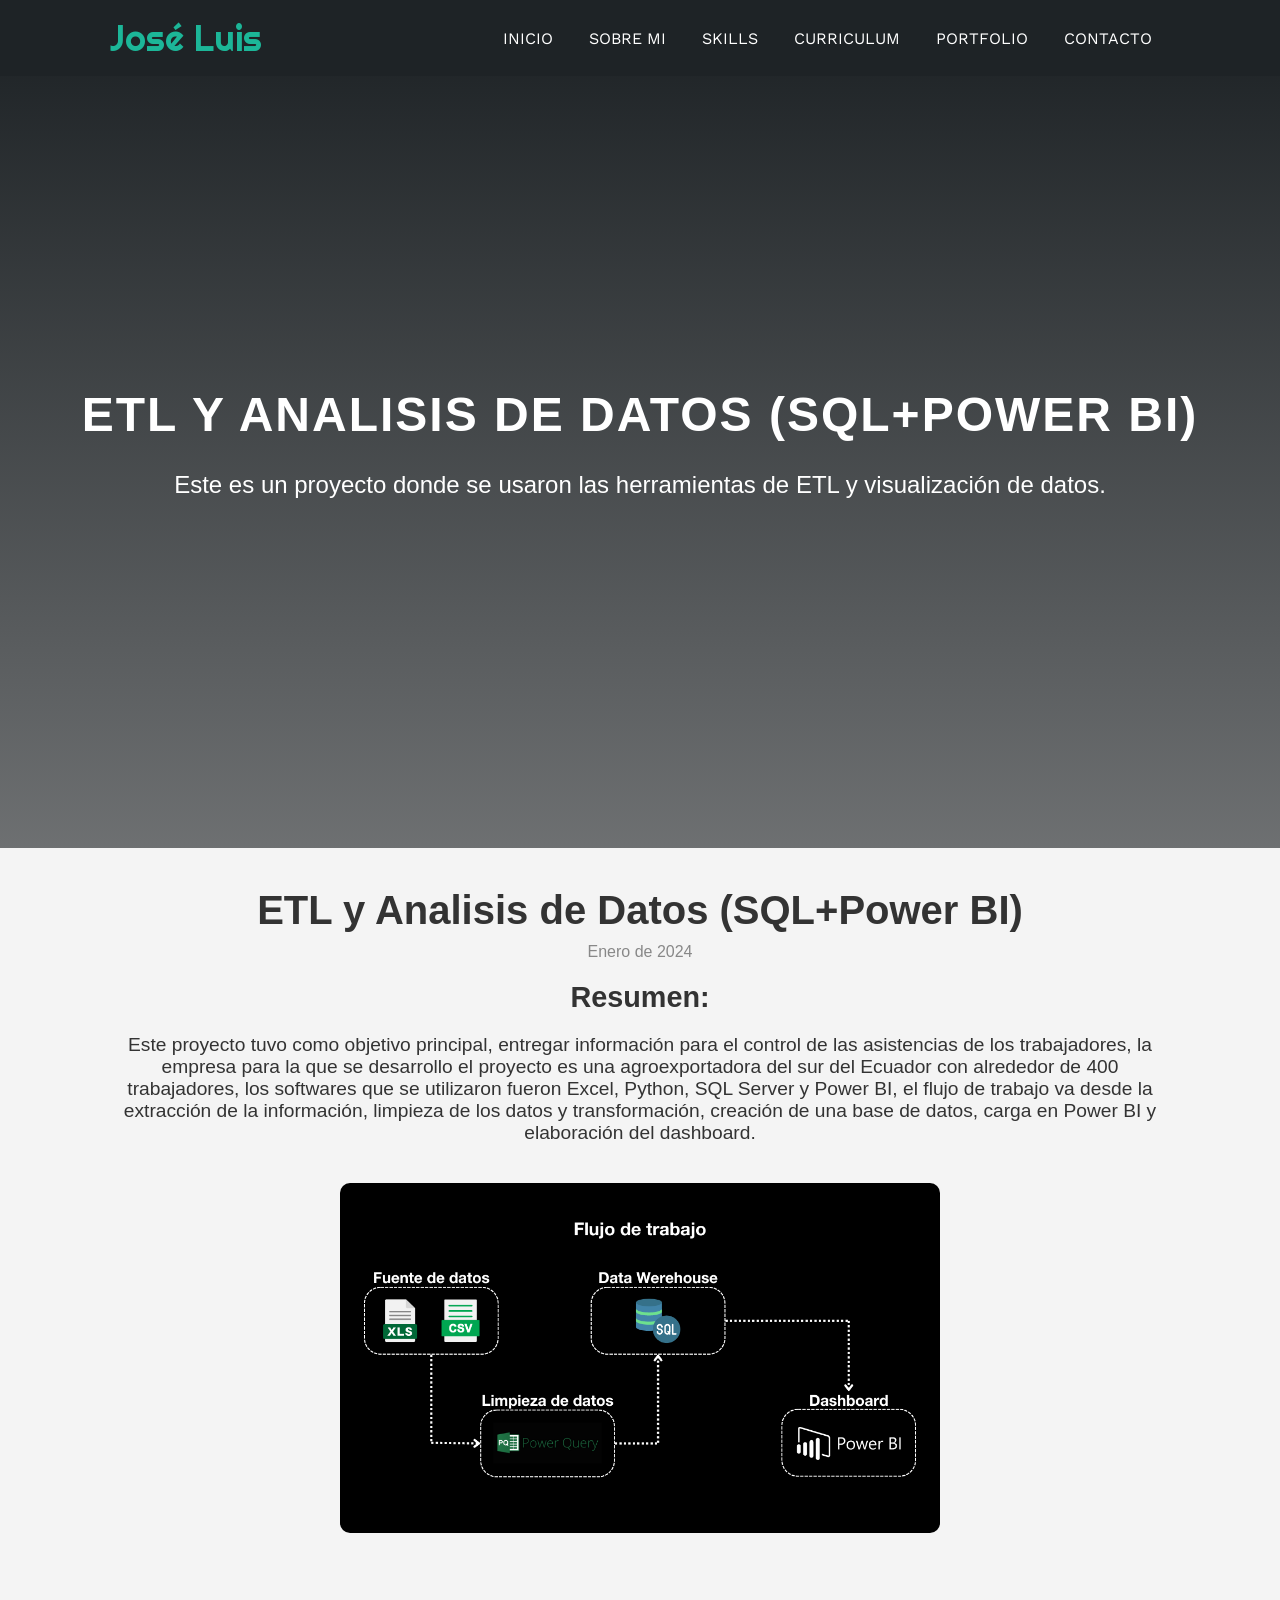
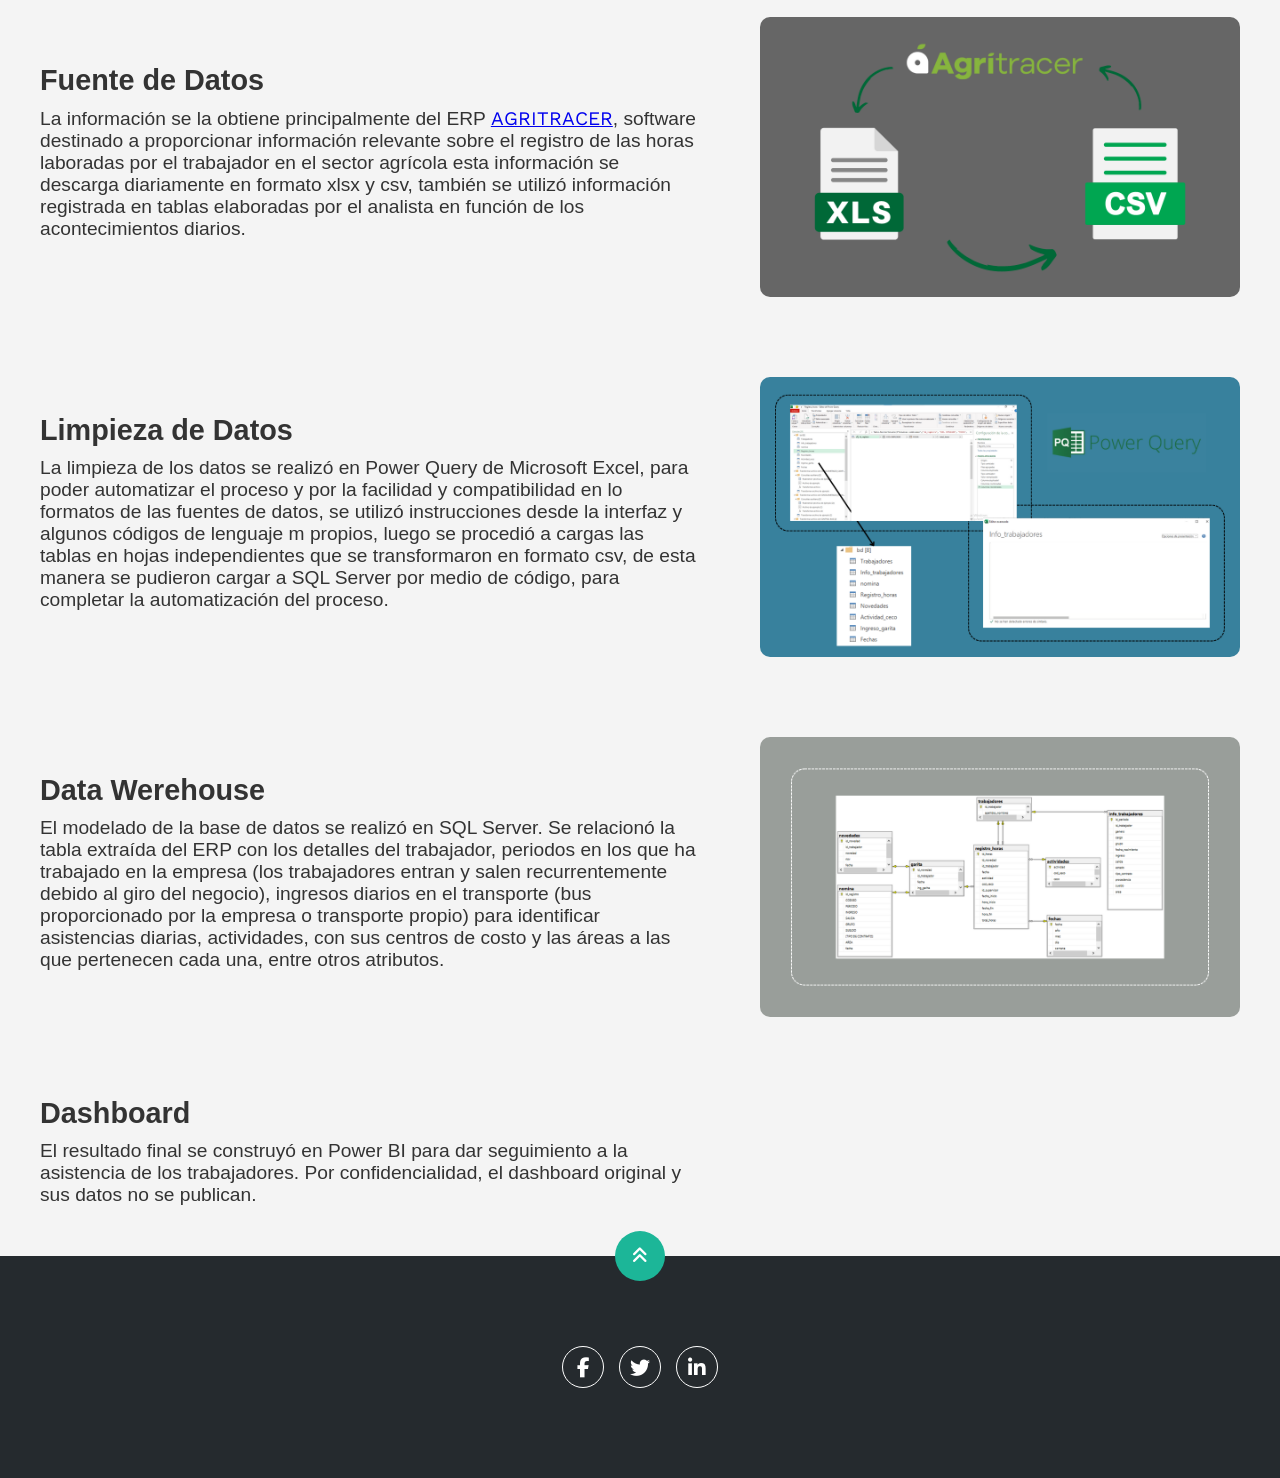
<file: index.html>
<!DOCTYPE html>
<html lang="en">
<head>
    <meta charset="UTF-8">
    <meta http-equiv="X-UA-Compatible" content="IE=edge">
    <meta name="viewport" content="width=device-width, initial-scale=1.0">
    <link rel="stylesheet" href="https://cdnjs.cloudflare.com/ajax/libs/font-awesome/6.1.2/css/all.min.css"
        integrity="sha512-1sCRPdkRXhBV2PBLUdRb4tMg1w2YPf37qatUFeS7zlBy7jJI8Lf4VHwWfZZfpXtYSLy85pkm9GaYVYMfw5BC1A=="
        crossorigin="anonymous" referrerpolicy="no-referrer" />
    <title>ETL y Análisis de Datos</title>
    <link rel="stylesheet" href="estilo.css">
</head>
<body>
    <!--MENU ENCABEZADO-->
    <div class="contenedor-header">
        <header>
            <div class="logo">
                <a href="https://ppluis84.github.io/Portafolio/">José Luis</a>
            </div>
            <nav id="nav">
                <ul>
                    <li><a href="https://ppluis84.github.io/Portafolio/#inicio" onclick="seleccionar()">INICIO</a></li>
                    <li><a href="https://ppluis84.github.io/Portafolio/#sobremi" onclick="seleccionar()">SOBRE MI</a></li>
                    <li><a href="https://ppluis84.github.io/Portafolio/#skills" onclick="seleccionar()">SKILLS</a></li>
                    <li><a href="https://ppluis84.github.io/Portafolio/#curriculum" onclick="seleccionar()">CURRICULUM</a>
                    </li>
                    <li><a href="https://ppluis84.github.io/Portafolio/#portfolio" onclick="seleccionar()">PORTFOLIO</a>
                    </li>
                    <li><a href="https://ppluis84.github.io/Portafolio/#contacto" onclick="seleccionar()">CONTACTO</a></li>
                </ul>
            </nav>
            <div class="nav-responsive" onclick="mostrarOcultarMenu()">
                <i class="fa-solid fa-bars"></i>
            </div>
        </header>
    </div>
    <br><br>
    <!--SECCION INICIO-->
    <div id="inicio" class="inicio">
        <div class="contenido">
            <h1>ETL y Analisis de Datos (SQL+Power BI)</h1>
            <br>
            <p>Este es un proyecto donde se usaron las herramientas de ETL y visualización de datos.</p>
        </div>
    </div>
    <!--SECCION RESUMEN-->
    <div class="resumen">
        <h2>ETL y Analisis de Datos (SQL+Power BI)</h2>
        <p class="fecha">Enero de 2024</p>
        <h3>Resumen:</h3>
        <p class="descripcion">Este proyecto tuvo como objetivo principal, entregar información para el control de las asistencias de los trabajadores, la empresa para la que se desarrollo el proyecto es una agroexportadora del sur del Ecuador con alrededor de 400 trabajadores, los softwares que se utilizaron fueron Excel, Python, SQL Server y Power BI, el flujo de trabajo va desde la extracción de la información, limpieza de los datos y transformación, creación de una base de datos, carga en Power BI y elaboración del dashboard.</p>
        <br>
        <img src="img/p1.png" alt="Flujo de trabajo">
    </div>
       <!--SECCION FUENTE DE DATOS-->
    <div class="seccion">
        <div class="contenedor">
            <div class="texto">
                <h3>Fuente de Datos</h3>
                <p class="descripcion">La información se la obtiene principalmente del ERP <a
                        href="https://www.agritracer.app/" target="_blank">AGRITRACER</a>, software destinado a proporcionar
                    información relevante sobre el registro de las horas laboradas por el trabajador en el sector agrícola
                    esta información se descarga diariamente en formato xlsx y csv, también se utilizó información
                    registrada en tablas elaboradas por el analista en función de los acontecimientos diarios.</p>
            </div>
            <img src="img/p2.png" alt="Imagen descriptiva">
        </div>
    </div>
        </div>
       <!--SECCION LIMPIEZA DE DATOS-->
    <div class="seccion">
        <div class="contenedor">
            <div class="texto">
                <h3>Limpieza de Datos</h3>
                <p class="descripcion">La limpieza de los datos se realizó en Power Query de Microsoft Excel, para poder
                    automatizar el proceso y por la facilidad y compatibilidad en lo formatos de las fuentes de datos, se
                    utilizó instrucciones desde la interfaz y algunos códigos de lenguaje m propios, luego se procedió a
                    cargas las tablas en hojas independientes que se transformaron en formato csv, de esta manera se
                    pudieron cargar a SQL Server por medio de código, para completar la automatización del proceso.</p>
            </div>
            <img src="img/p3.png" alt="Imagen descriptiva">
        </div>
    </div>
    <!-- SECCION DATA WEREHOUSE -->
    <div class="seccion">
        <div class="contenedor">
            <div class="texto">
                <h3>Data Werehouse</h3>
                <p class="descripcion">El modelado de la base de datos se realizó en SQL Server. Se relacionó la tabla extraída del ERP
                    con los detalles del trabajador, periodos en los que ha trabajado en la empresa (los trabajadores entran y salen
                    recurrentemente debido al giro del negocio), ingresos diarios en el transporte (bus proporcionado por la empresa o
                    transporte propio) para identificar asistencias diarias, actividades, con sus centros de costo y las áreas a las que
                    pertenecen cada una, entre otros atributos.</p>
                </div>
            <img src="img/p4.png" alt="Imagen descriptiva">
        </div>
    </div>
    <!-- SECCION DATA WEREHOUSE -->
    <div class="seccion">
        <div class="contenedor">
            <div class="texto">
                <h3>Dashboard</h3>
                <p class="descripcion">El resultado final se construyó en Power BI para dar seguimiento a la asistencia de los
                    trabajadores. Por confidencialidad, el dashboard original y sus datos no se publican.</p>
                </div>
        </div>
    </div>
    <!--SECCION FOOTER-->
    <footer>
        <a href="#inicio" class="arriba">
            <i class="fa-solid fa-angles-up"></i>
        </a>
        <div class="redes">
            <a href="https://www.facebook.com/joseluis.romero.1614?locale=es_LA" target="_blank"><i
                    class="fa-brands fa-facebook-f"></i></a>
            <a href="https://x.com/JoseL_RomeroC" target="_blank"><i class="fa-brands fa-twitter"></i></a>
            <a href="https://www.linkedin.com/in/jos%C3%A9-luis-romero-capa-691740167/" target="_blank"><i
                    class="fa-brands fa-linkedin-in"></i></a>
        </div>
    </footer>
</body>
</html>
</file>
<file: estilo.css>
@import url('https://fonts.googleapis.com/css2?family=Righteous&family=Work+Sans:wght@100;300;400;600;800&display=swap');
*{
    box-sizing: border-box;
    font-family: 'Work Sans';
    margin: 0;
    padding: 0;
}
html{
    /* me permite deslizar cuando hago clic en los links del menu */
    scroll-behavior: smooth;
}
/* MENU */
.contenedor-header{
    background: #1e2326;
    position: fixed;
    width: 100%;
    top: 0;
    left: 0;
    z-index: 99;
}
.contenedor-header header{
    max-width: 1100px;
    margin: auto;
    display: flex;
    justify-content: space-between;
    align-items: center;
    padding: 15px 20px;
}
.contenedor-header header .logo a{
    font-family: 'Righteous';
    font-size: 36px;
    color: #1CB698;
    text-decoration: none;
}
.contenedor-header header ul{
    display: flex;
    list-style: none;
}
.contenedor-header header nav ul li a{
    text-align: none;
    color: #fff;
    margin: 0 15px;
    padding: 3px;
    transition: .5s;
    text-decoration: none;
}
.contenedor-header header nav ul li a:hover{
    color: #1CB698;
}
.nav-responsive{
    background-color: #1CB698;
    color:#fff;
    padding: 5px 10px;
    border-radius: 5px;
    cursor: pointer;
    display: none;
}
/* SECCION I N I C I O */
.inicio {
    background: linear-gradient(to top, rgba(73, 76, 78, 0.8), rgba(30,35,38,1)), 
    url(https://ppluis84.github.io/Portafolio/img/p1.png);
    background-size: cover;
    background-position: center;
    height: 90vh;
    color: #fff;
    display: flex;
    align-items: center;
    justify-content: center;
    text-align: center;
}
.contenido {
    display: flex;
    flex-direction: column; /* Coloca los elementos en una columna */
    align-items: center; /* Centra el contenido horizontalmente */
    justify-content: center; /* Centra el contenido verticalmente */
}
.inicio .contenido h1 {
    font-family: 'Arial', sans-serif; /* Cambia el tipo de letra */
    font-size: 3rem; /* Cambia el tamaño del título */
    font-weight: bold; /* Haz que el título sea más grueso */
    text-transform: uppercase; /* Convierte el texto en mayúsculas */
    letter-spacing: 2px; /* Espaciado entre letras */
    margin-bottom: 10px; /* Espacio entre el título y la descripción */
}
.inicio .contenido p{
    font-family: 'Verdana', sans-serif; /* Cambia el tipo de letra de la descripción */
    font-size: 1.5rem; /* Cambia el tamaño del texto */
}
.resumen {
    padding: 40px;
    text-align: center;
    background-color: #f4f4f4; /* Fondo claro para diferenciarla de la sección anterior */
    color: #333;
}

/* Estilos para el título de la nueva sección */
.resumen h2 {
    font-family: 'Arial', sans-serif;
    font-size: 2.5rem;
    font-weight: bold;
    margin-bottom: 10px;
}

/* Estilos para la fecha */
.resumen .fecha {
    font-family: 'Arial', sans-serif;
    font-size: 1rem;
    font-weight: normal;
    color: #888;
    margin-bottom: 20px;
}

/* Estilos para "Resumes" */
.resumen h3 {
    font-family: 'Arial', sans-serif;
    font-size: 1.8rem;
    font-weight: bold;
    margin-bottom: 10px;
}

/* Estilos para el párrafo */
.resumen .descripcion {
    font-family: 'Verdana', sans-serif;
    font-size: 1.2rem;
    margin: 20px 70px 20px 70px; /* 5px arriba, 15px abajo, y 0px a los lados */
}

/* Estilos para la imagen */
.resumen img {
    max-width: 50%; /* Hace que la imagen sea responsive */
    height: auto;
    border-radius: 10px; /* Opcional, si deseas bordes redondeados */
}



/* Estilos para la nueva sección */
.seccion {
    padding: 40px;
    background-color: #f4f4f4;
    color: #333;
}

/* Contenedor con flexbox para dividir en dos columnas */
.contenedor {
    display: flex;
    align-items: center;
    justify-content: space-between; /* Distribuye el espacio entre los elementos */
    gap: 20px; /* Espacio entre la imagen y la descripción */
}

/* Estilos para la imagen */
.contenedor img {
    width: 40%; /* La imagen ocupará el 40% del contenedor */
    height: auto; /* Mantiene las proporciones de la imagen */
    border-radius: 10px; /* Opcional: bordes redondeados */
}

/* Estilos para el contenedor de texto */
.texto {
    width: 55%; /* La descripción ocupará el 55% del contenedor */
    text-align: left;
}

/* Estilos para "Resumes" */
.texto h3 {
    font-family: 'Arial', sans-serif;
    font-size: 1.8rem;
    font-weight: bold;
    margin-bottom: 10px;
}

/* Estilos para el párrafo */
.texto .descripcion {
    font-family: 'Verdana', sans-serif;
    font-size: 1.2rem;
    margin: 10px 0; /* Reduce los márgenes superior e inferior */
}
footer{
    background-color: #252A2E;
    color: #fff;
    padding: 50px 0 30px 0;
    text-align: center;
    position: relative;
    width: 100%;
}
footer .redes{
    margin-bottom: 20px;
}
footer .redes a{
    color: #fff;
    display: inline-block;
    text-decoration: none;
    border: 1px solid #fff;
    border-radius: 100%;
    width: 42px;
    height: 42px;
    line-height: 42px;
    margin: 40px 5px;
    font-size: 20px;
    transition: .3s;
}
footer .arriba{
    display: block;
    width: 50px;
    height: 50px;
    background-color: #1CB698;
    color: #ffff;
    position: absolute;
    left: 50%;
    transform: translateX(-50%);
    top: -25px;
    border-radius: 50%;
    line-height: 50px;
    font-size: 18px;
}
</file>
